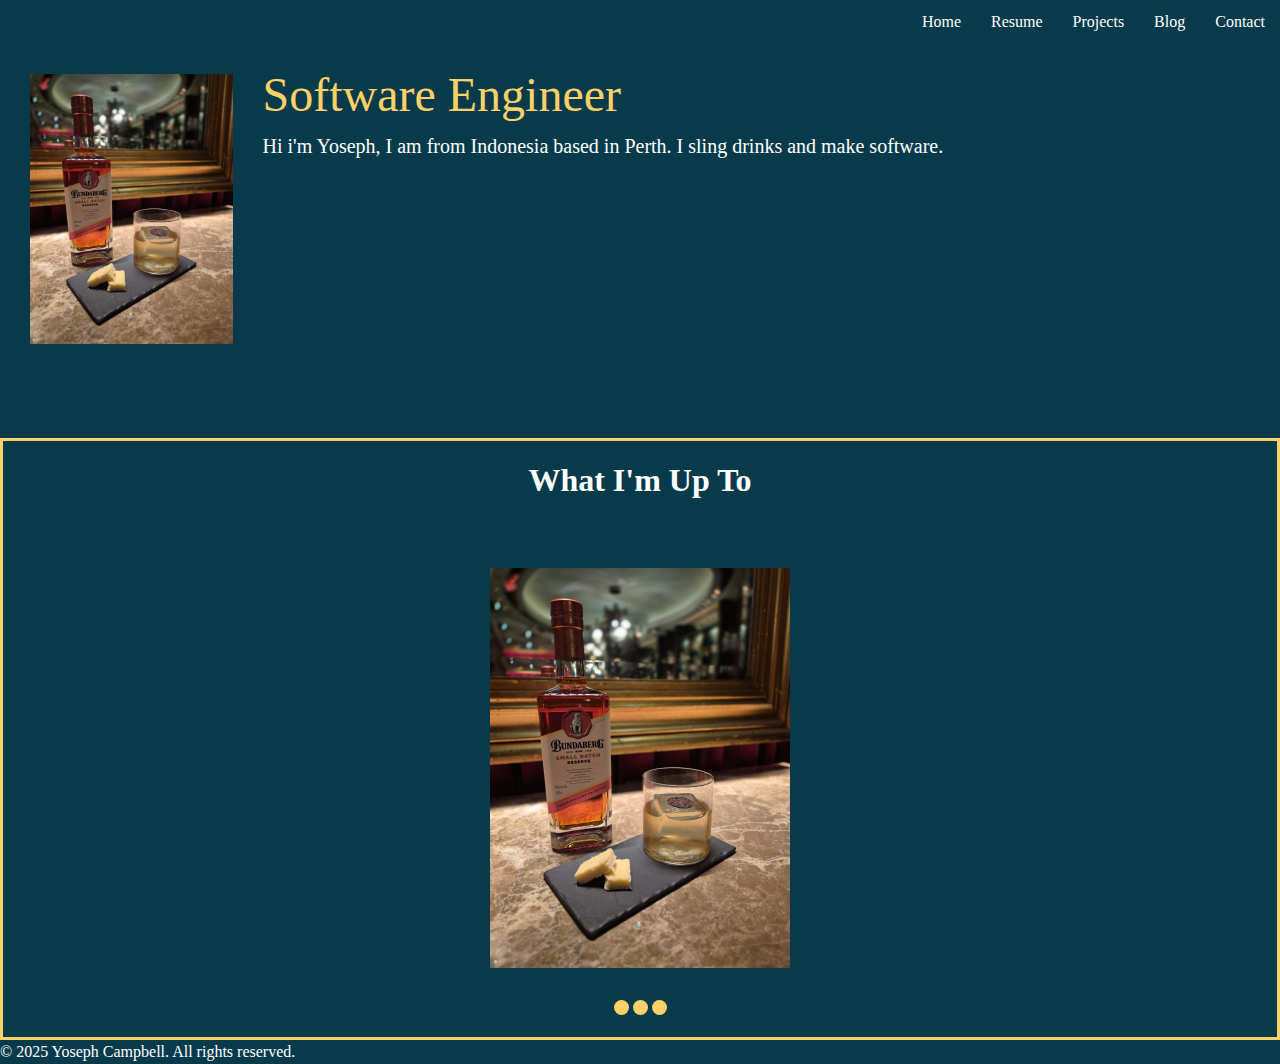
<file: index.html>
<!DOCTYPE html>
<html lang="en">
	<head>
		<meta charset="UTF-8">
		<meta name="viewport" content="width=device-width, initial-scale=1">
		<title>Home | Yoseph Campbell</title>
		<link rel="stylesheet" href="/css/reset.css">
		<link rel="stylesheet" href="/css/index.css">
		<link rel="stylesheet" href="/css/main/style.css">
		<link rel="stylesheet" href="https://fonts.googleapis.com/css2?family=Material+Symbols+Outlined:opsz,wght,FILL,GRAD@20..48,100..700,0..1,-50..200&icon_names=house" />
		<link rel="preconnect" href="https://fonts.googleapis.com">
		<link rel="preconnect" href="https://fonts.gstatic.com" crossorigin>
		<link href="https://fonts.googleapis.com/css2?family=Cherry+Bomb+One&family=Rubik+Puddles&family=Sue+Ellen+Francisco&display=swap" rel="stylesheet">
</span>
	</head>
	<body>
		<!--navigation bar-->
		<header>
			<nav>
				<ul class="nav-links">
					<li class="logo">
						<a href="/index.html">Home</a>
					</li>
					<li>
						<a href="#">Resume</a>
					</li>
					<li>
						<a href="/pages/projects.html">Projects</a>
					</li>
					<li>
						<a href="/pages/blog.html">Blog</a>
					</li>
					<li>
						<a href="/pages/contact.html">Contact</a>
					</li>
				</ul>
			</nav>
		</header>

		<section class="card">
			<!-- About me -->	
			<div>
				<img src="/assets/img/diageo-top-100.jpeg" alt="Image Placeholder">
			</div>
			<div>
				<h1>Software Engineer</h1>
				<p>Hi i'm Yoseph, I am from Indonesia based in Perth. I sling drinks and make software.</p>
			</div>
		</section>

		<div class="slideshow">
			<h1>What I'm Up To</h1>
			<!-- Projects slideshow-->
			<div class="slideshow-card">
				<img src="/assets/img/diageo-top-100.jpeg" alt="Slidshow card">
			</div>
			<!--dots for slideshow-->
			<div class="circle-container">
				<span class="circle" onclick=""></span>
				<span class="circle" onclick=""></span>
				<span class="circle" onclick=""></span>
			</div>
		</div>

		<footer class="page-footer">
			<p>© 2025 Yoseph Campbell. All rights reserved.</p>
		</footer>
	</body>
</html>
</file>
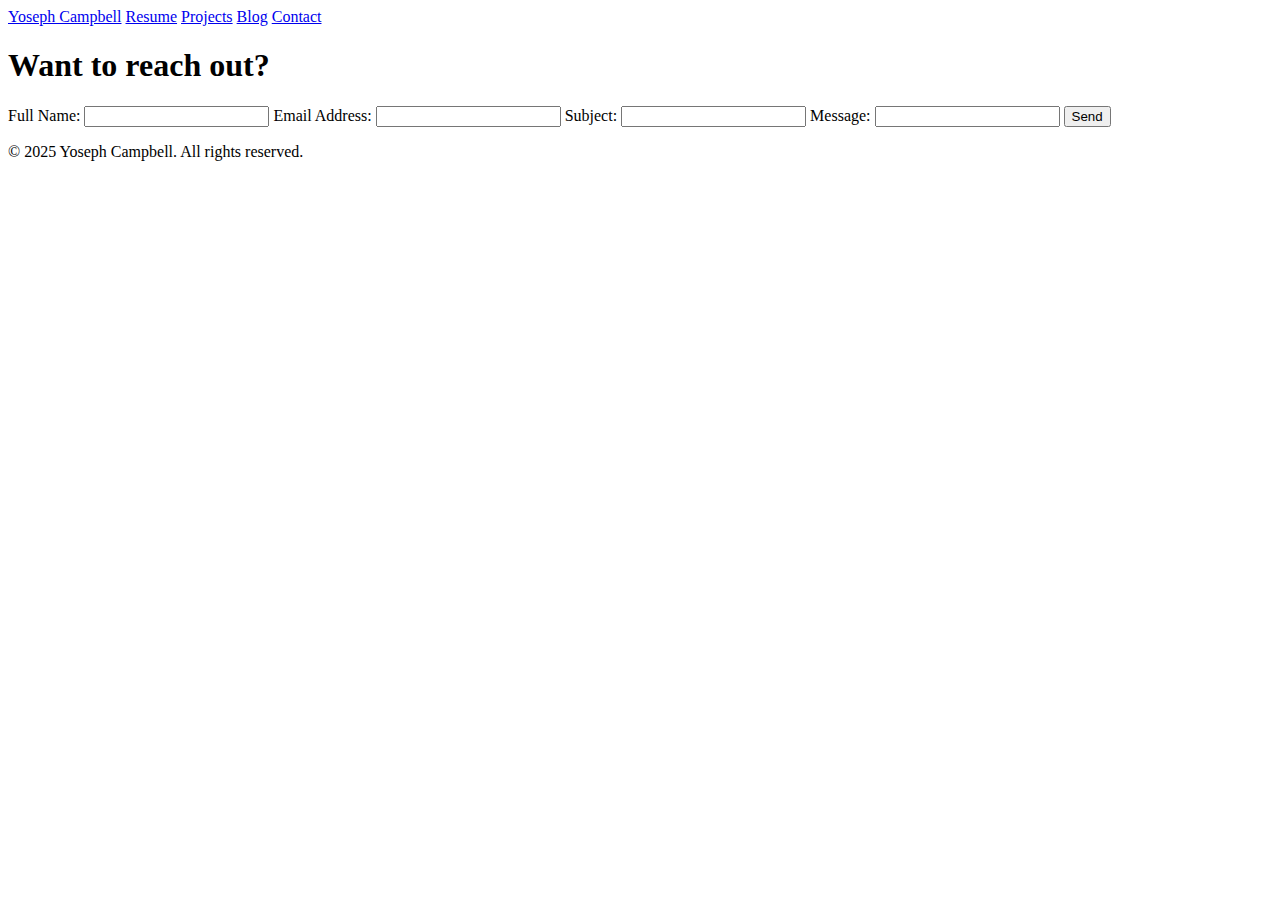
<file: contact.html>
<!DOCTYPE html>
<html lang="en">
	<head>
		<meta charset="UTF-8">
		<meta name="viewport" content="width=device-width, initial-scale=1">
		<title>Contact | Yoseph Campbell</title>
		<link href="css/style.css" rel="stylesheet">
	</head>
	<body>
		<nav class="nav">
			<a class="nav-item" href="index.html">Yoseph Campbell</a>
			<a class="nav-item" href="#">Resume</a>
			<a class="nav-item" href="projects.html">Projects</a>
			<a class="nav-item" href="blog.html">Blog</a>
			<a class="nav-item" href="contact.html">Contact</a>
		</nav>
		<section>
			<!-- Contact card -->
			<h1>Want to reach out?</h1>
			<form action="#">
				<label for="name">Full Name:</label>
				<input type="text" name="name" value="">	

				<label for="email">Email Address:</label>
				<input type="text" name="email" value="">

				<label for="subject">Subject:</label>
				<input type="text" name="subject" value="">

				<label for="message">Message:</label>
				<input type="" name="message" value="">

				<input type="submit" name="send" value="Send">
			</form>
		</section>
		<footer>
			<p>© 2025 Yoseph Campbell. All rights reserved.</p>
		</footer>
	</body>
</html>
</file>
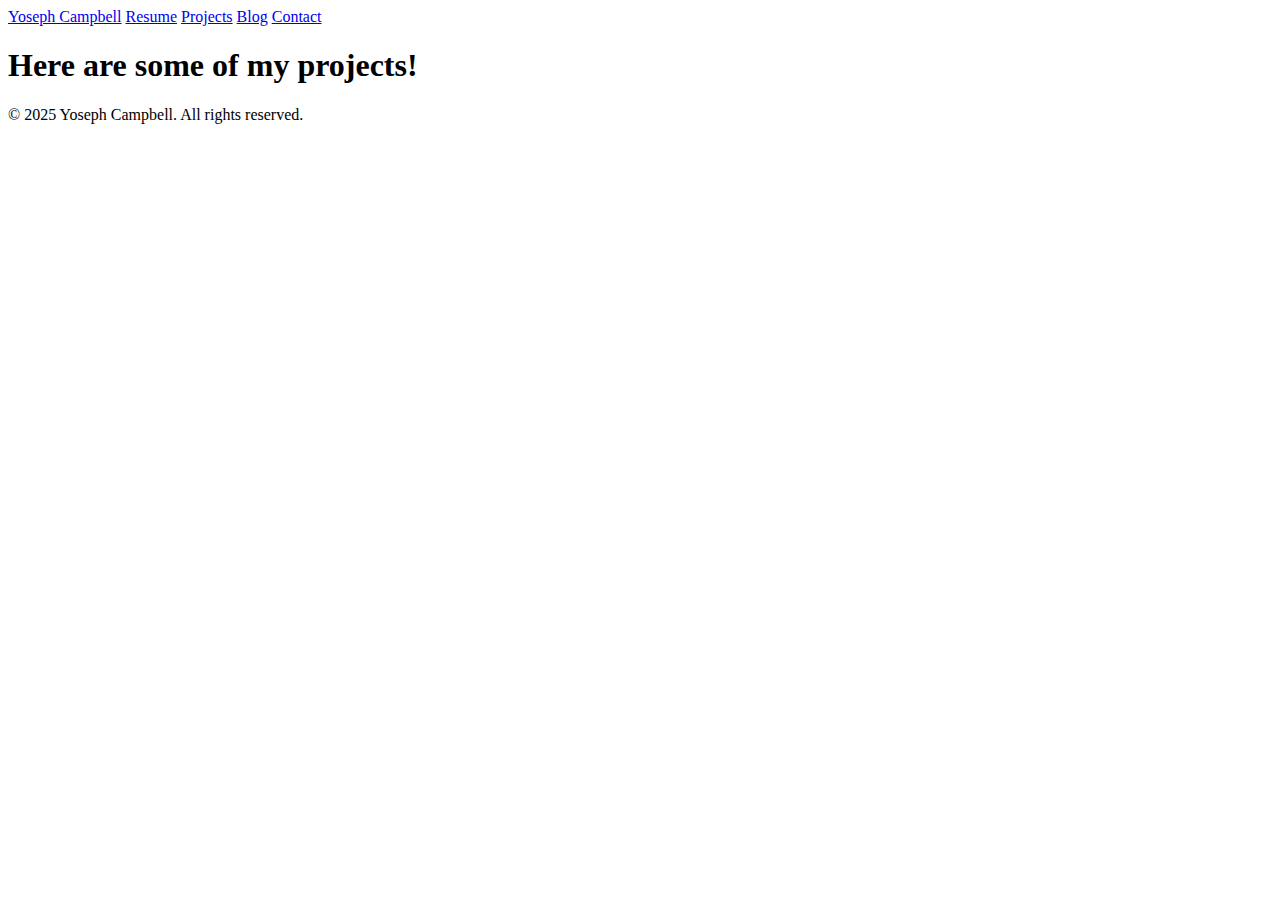
<file: projects.html>
<!DOCTYPE html>
<html lang="en">
	<head>
		<meta charset="UTF-8">
		<meta name="viewport" content="width=device-width, initial-scale=1">
		<title>Projects | Yoseph Campbell</title>
		<link href="css/style.css" rel="stylesheet">
	</head>
	<body>
		<nav class="nav">
			<a class="nav-item" href="index.html">Yoseph Campbell</a>
			<a class="nav-item" href="#">Resume</a>
			<a class="nav-item" href="projects.html">Projects</a>
			<a class="nav-item" href="blog.html">Blog</a>
			<a class="nav-item" href="contact.html">Contact</a>
		</nav>

		<section>
			<h1>Here are some of my projects!</h1>
			<div>
				<!-- Project Cards -->
			</div>
		</section>
		<footer>
			<p>© 2025 Yoseph Campbell. All rights reserved.</p>
		</footer>
	</body>
</html>
</file>
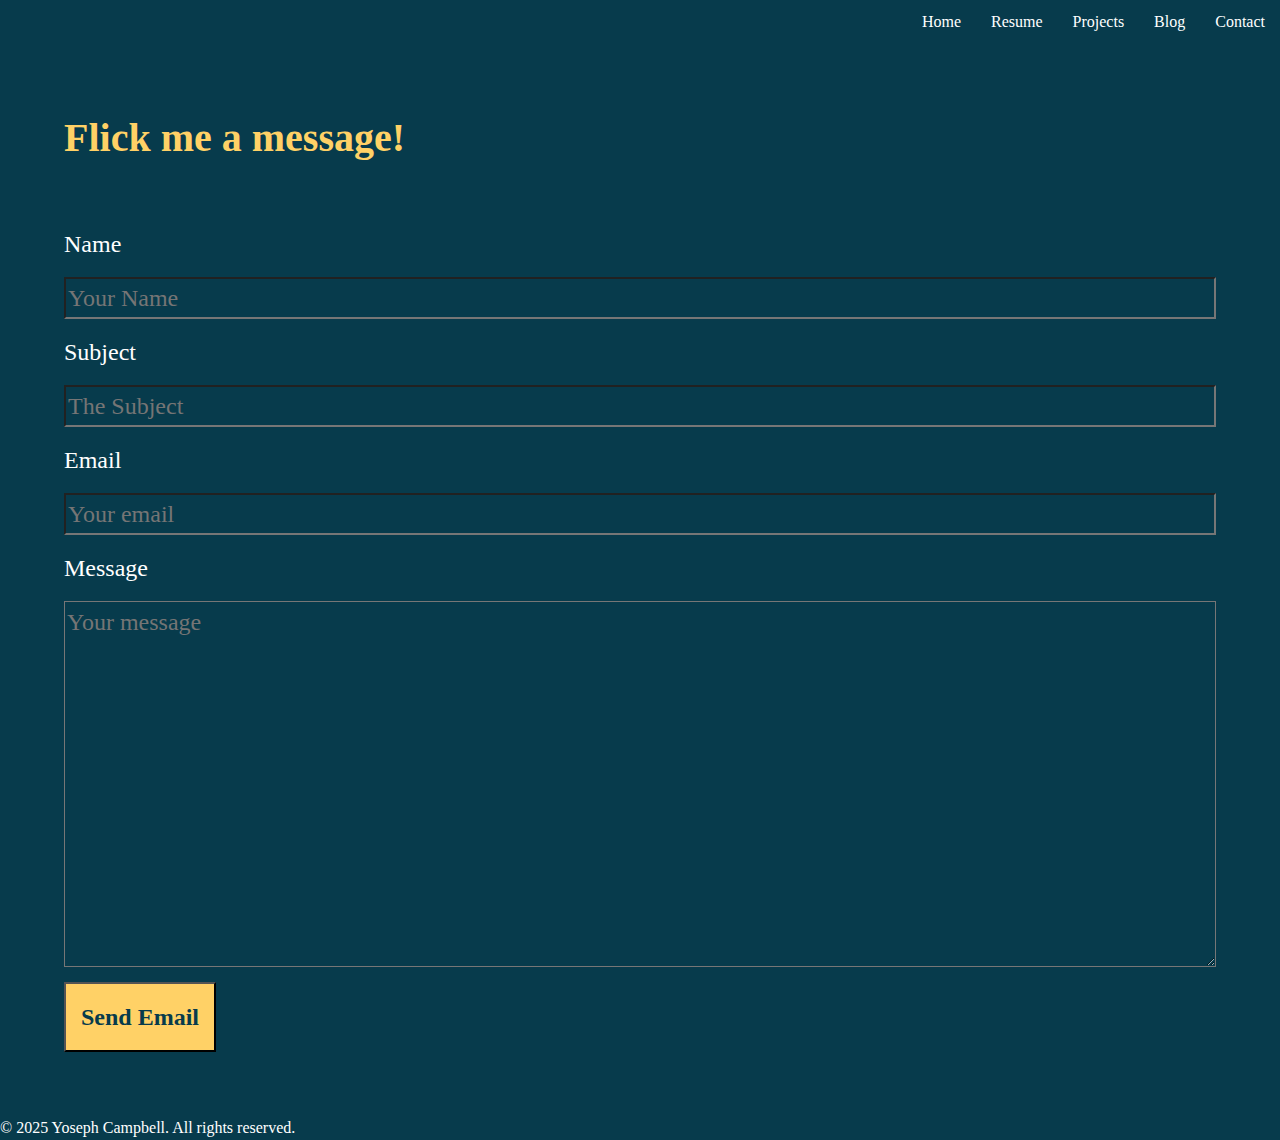
<file: pages/contact.html>
<!DOCTYPE html>
<html lang="en">
	<head>
		<meta charset="UTF-8">
		<meta name="viewport" content="width=device-width, initial-scale=1">
		<title>Contact | Yoseph Campbell</title>
		<link rel="stylesheet" href="/css/reset.css">
		<link rel="stylesheet" href="/css/contact.css">
		<link rel="stylesheet" href="/css/main/style.css" defer>
		<link rel="stylesheet" href="https://fonts.googleapis.com/css2?family=Material+Symbols+Outlined:opsz,wght,FILL,GRAD@20..48,100..700,0..1,-50..200&icon_names=house" />
		<link rel="preconnect" href="https://fonts.googleapis.com">
		<link rel="preconnect" href="https://fonts.gstatic.com" crossorigin>
		<link href="https://fonts.googleapis.com/css2?family=Cherry+Bomb+One&family=Rubik+Puddles&family=Sue+Ellen+Francisco&display=swap" rel="stylesheet">
	</head>
	<body>
		<!--navigation bar-->
		<header>
			<nav>
				<ul class="nav-links">
					<li class="logo">
						<a href="/index.html">Home</a>
					</li>
					<li>
						<a href="#">Resume</a>
					</li>
					<li>
						<a href="/pages/projects.html">Projects</a>
					</li>
					<li>
						<a href="/pages/blog.html">Blog</a>
					</li>
					<li>
						<a href="/pages/contact.html">Contact</a>
					</li>
				</ul>
			</nav>
		</header>

		<!--Contact Form-->
		<div class="contact-form">
			<h1>Flick me a message!</h1>
			<form action="" method="post">
				<label for="name">Name</label>
				<input id="name" type="text" name="name" placeholder="Your Name">
				<label for="subject">Subject</label>
				<input id="subject" type="text" name="subject" placeholder="The Subject">
				<label for="email">Email</label>
				<input id="email" type="email" name="email" placeholder="Your email">
				<label for="message">Message</label>
				<textarea id="message" type="text" name="message" placeholder="Your message" rows="10" cols="30"></textarea>
				<button type="submit" onclick="">Send Email</button>
			</form>
		</div>

		<footer class="page-footer">
			<p>© 2025 Yoseph Campbell. All rights reserved.</p>
		</footer>
	</body>
</html>
</file>
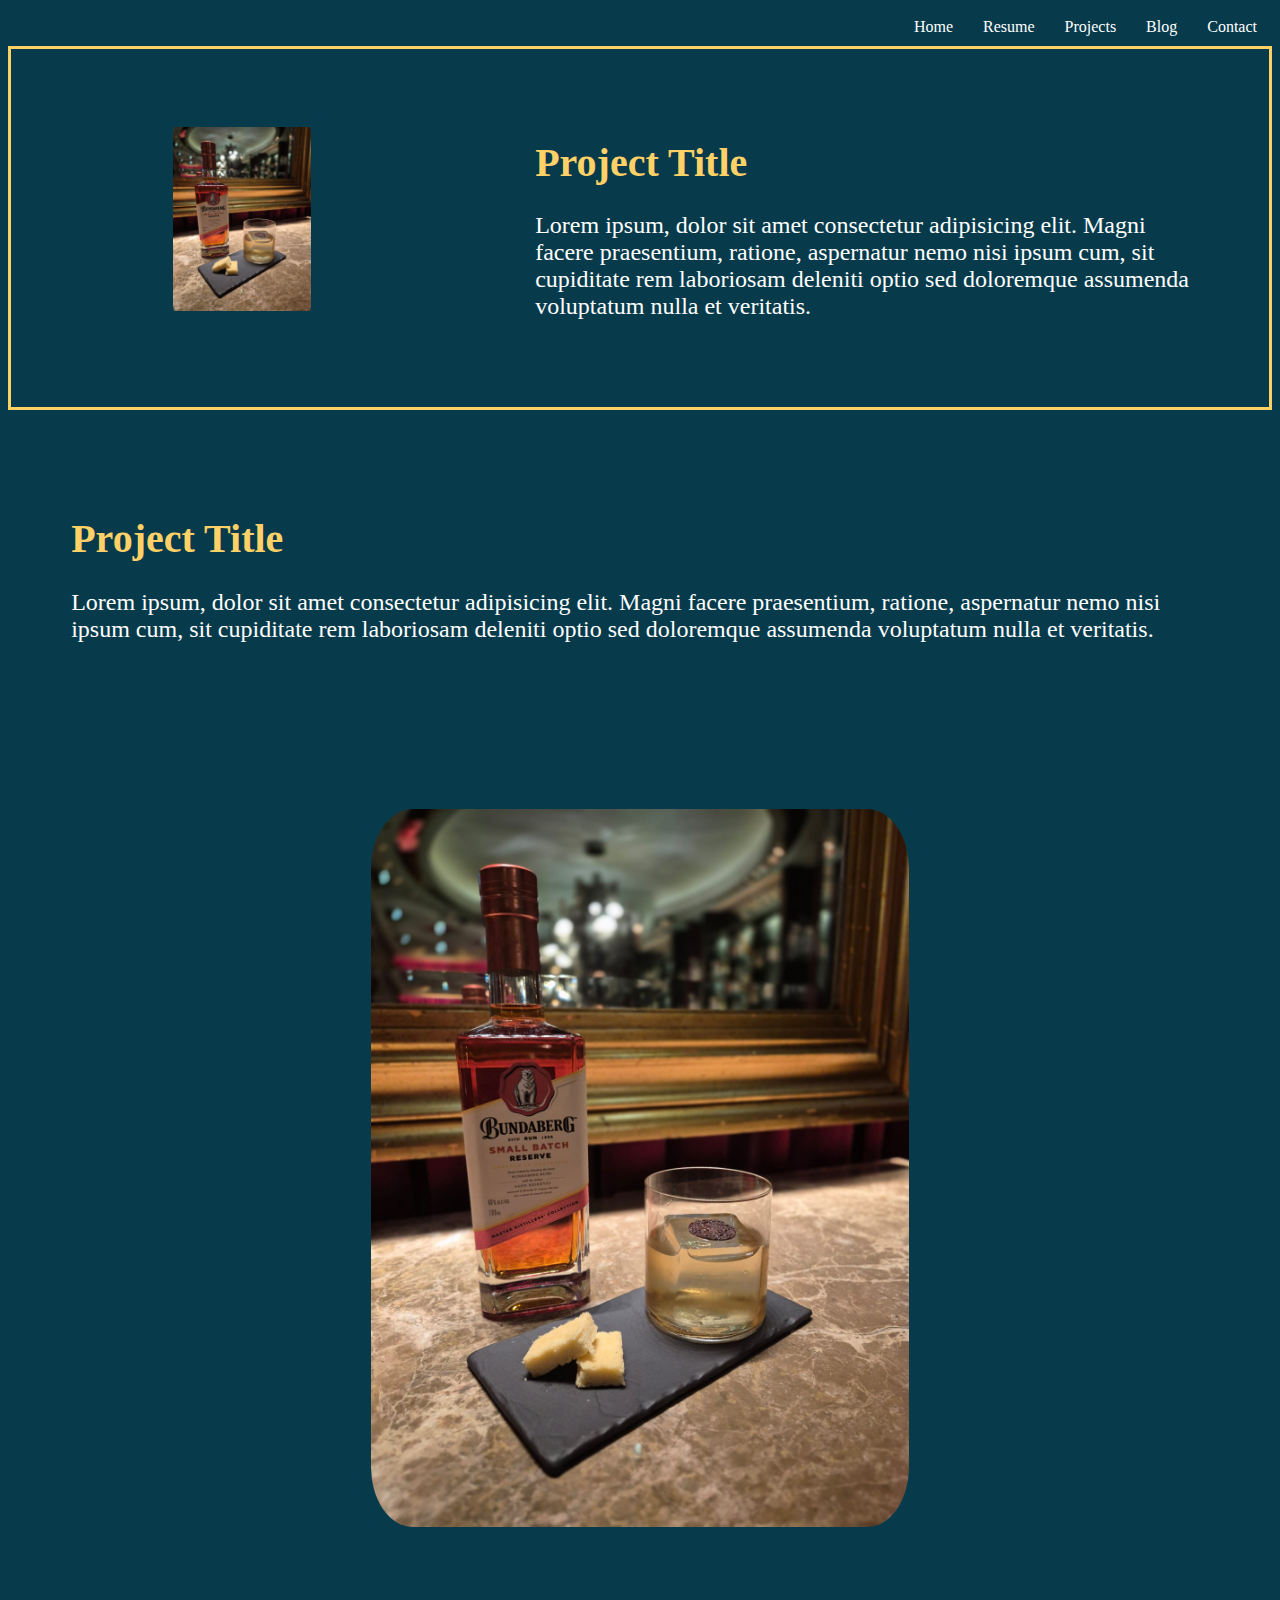
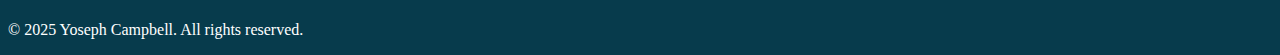
<file: pages/projects.html>
<!DOCTYPE html>
<html lang="en">
	<head>
		<meta charset="UTF-8">
		<meta name="viewport" content="width=device-width, initial-scale=1">
		<title>My Projects | Yoseph Campbell</title>
		<link rel="stylesheer" href="/css/reset.css">
		<link rel="stylesheet" href="/css/projects.css">
		<link rel="stylesheet" href="/css/main/style.css" defer>
		<link rel="stylesheet" href="https://fonts.googleapis.com/css2?family=Material+Symbols+Outlined:opsz,wght,FILL,GRAD@20..48,100..700,0..1,-50..200&icon_names=house" />
		<link rel="preconnect" href="https://fonts.googleapis.com">
		<link rel="preconnect" href="https://fonts.gstatic.com" crossorigin>
		<link href="https://fonts.googleapis.com/css2?family=Cherry+Bomb+One&family=Rubik+Puddles&family=Sue+Ellen+Francisco&display=swap" rel="stylesheet">
	</head>
	<body>
		<!--navigation bar-->
		<header>
			<nav>
				<ul class="nav-links">
					<li class="logo">
						<a href="/index.html">Home</a>
					</li>
					<li>
						<a href="#">Resume</a>
					</li>
					<li>
						<a href="/pages/projects.html">Projects</a>
					</li>
					<li>
						<a href="/pages/blog.html">Blog</a>
					</li>
					<li>
						<a href="/pages/contact.html">Contact</a>
					</li>
				</ul>
			</nav>
		</header>

		<div class="project-container">
			<div class="project-card">
				<div class="image">
					<img src="/assets/img/diageo-top-100.jpeg" alt="Project description">
				</div>
				<div class="content">
					<h1>Project Title</h1>
					<p>Lorem ipsum, dolor sit amet consectetur adipisicing elit. Magni facere praesentium, ratione, aspernatur nemo nisi ipsum cum, sit cupiditate rem laboriosam deleniti optio sed doloremque assumenda voluptatum nulla et veritatis.</p>
				</div>
			</div>
			<div class="project-card-right">
				<div class="content">
					<h1>Project Title</h1>
					<p>Lorem ipsum, dolor sit amet consectetur adipisicing elit. Magni facere praesentium, ratione, aspernatur nemo nisi ipsum cum, sit cupiditate rem laboriosam deleniti optio sed doloremque assumenda voluptatum nulla et veritatis.</p>
				</div>
				<div class="image">
					<img src="/assets/img/diageo-top-100.jpeg" alt="Project description">
				</div>
			</div>
		</div>

		<footer class="page-footer">
			<p>© 2025 Yoseph Campbell. All rights reserved.</p>
		</footer>
	</body>
</html>
</file>
<file: css/index.css>
.card {
    padding: 15px;
    display: flex;
    flex-direction: row;
    margin-bottom: 5%;
}

.card h1 {
    margin-top: auto;
    margin-bottom: 0px;
    font-size: 300%;
    font-weight: lighter;
    color: #FFD166;
}

.card p {
    margin: 0;
    font-size: 125%;
}

.card img {
    padding: 15px;
    margin-right: 15px;
    display: block;
    overflow: hidden;
    width: auto;
    height: 300px;
}

.slideshow {
    display: block;
    border-color: #ffd166;
    border-style: solid;
}

.slideshow h1 {
    color: #fff;
    background-color: inherit;
    border-top-left-radius: inherit;
    border-top-right-radius: inherit;
    padding-top: 15px;
    text-align: center;
    margin-bottom: 5%;
}

.slideshow-card {
    background-color: inherit;
    border-end-end-radius: inherit;
    border-end-start-radius: inherit;
    padding-bottom: 15px;
}

.slideshow-card img {
    display: block;
    background-color: inherit;
    margin: 0 auto;
    width: 300px;
    height: auto;
    overflow: hidden;
}

.slideshow div.circle-container {
    padding-top: 15px;
    padding-bottom: 15px;
    border-end-end-radius: inherit;
    border-end-start-radius: inherit;
    background-color: inherit;
    text-align: center;
} 

.circle {
    display: inline-block;
    cursor: pointer;
    height: 15px;
    width: 15px;
    background-color: #ffd166;
    border-radius: 50%;
}

.cicle:hover {
    background-color: #FFD166;
}
</file>
<file: css/main/style.css>
html {
    box-sizing: border-box;
}

*, *::before, *::after {
    box-sizing: inherit;
    background-color: #073b4c;
    color: #fff;
}

.nav-links {
    display: flex;
    flex-direction: row;
    justify-content: end;
    align-items: center;
    list-style-type: none;
    margin: 0;
    padding: 0;
}

.nav-links li {
    display: inline-block;
    padding: 10px 15px;
}

.nav-links li a {
    text-decoration: none;
}

.logo {
    justify-self:start;
    align-self:start;
}
</file>
<file: css/style.css>
.slideshow {
    display: block;
    background-color: #fff;
}

.slideshow h1 {
    color: #073b4c;
    background-color: inherit;
    border-top-left-radius: inherit;
    border-top-right-radius: inherit;
    padding-top: 15px;
    text-align: center;
}

.slideshow-card {
    background-color: inherit;
    border-end-end-radius: inherit;
    border-end-start-radius: inherit;
    padding-bottom: 15px;
}

.slideshow-card img {
    background-color: inherit;
}

.slideshow div.circle-container {
    padding-top: 15px;
    padding-bottom: 15px;
    border-end-end-radius: inherit;
    border-end-start-radius: inherit;
    background-color: inherit;
    text-align: center;
} 

.circle {
    display: inline-block;
    cursor: pointer;
    height: 15px;
    width: 15px;
    background-color: #073b4c;
    border-radius: 50%;
}

.cicle:hover {
    background-color: #FFD166;
}
</file>
<file: css/contact.css>
.contact-form {
    padding: 5%;
}

.contact-form h1 {
    color: #ffd166;
    font-size: 250%;
    margin-bottom: 5%;
}

.contact-form form {
    display: flex;
    flex-direction: column;
}

.contact-form form label, input, textarea {
    font-size: 150%;
    margin-bottom: 15px;
}

.contact-form form button {
    color: #073b4c;
    font-size: 150%;
    font-weight: bold;
    background-color: #ffd166;
    padding: 15px;
    width: fit-content;
    height: fit-content;
}
</file>
<file: css/projects.css>
.project-container .project-card {
    margin-bottom: 15px;
    border-color: #ffd166;
    border-style: solid;
    background-color: inherit;
    display: flex;
    flex-direction: row;
    justify-content: space-around;
}

.image {
    padding: 5%;
    flex: 1;
    background-color: inherit;
}

.image img {
    justify-self: center;
    flex: 2;
    display: block;
    border-radius: 10%;
    background-color: inherit;
    width: 50%;
    height: auto;
    overflow: hidden;
    padding: 15px;
}

.content {
    padding: 5%;
    flex: 2;
    background-color: inherit;
}

.content h1 {
    color: #ffd166;
    background-color: inherit;
    font-size: 250%;
}

.content p {
    background-color: inherit;
    font-size: 150%;
}
</file>
